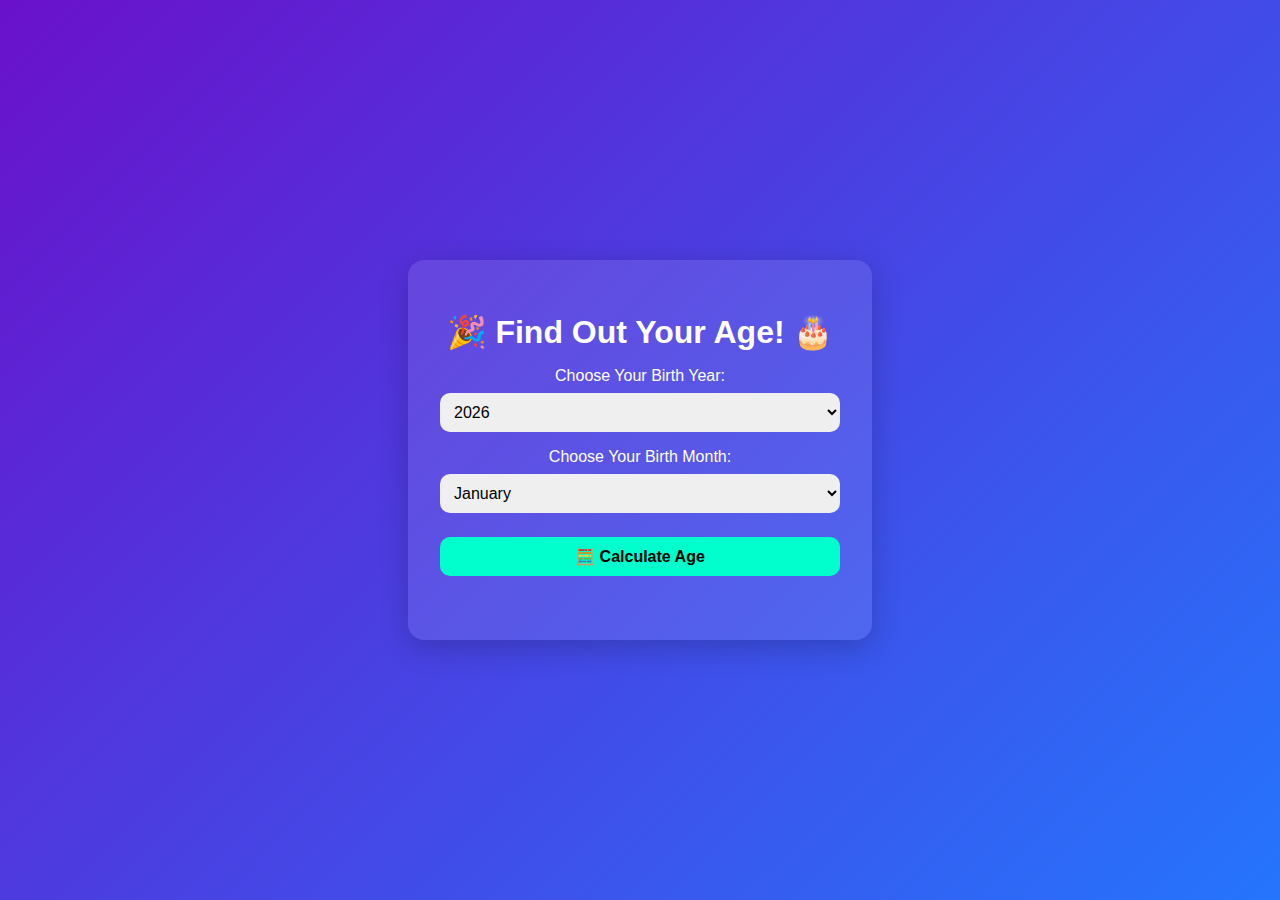
<file: index.html>
<!DOCTYPE html>
<html lang="en">
<head>
  <meta charset="UTF-8">
  <meta name="viewport" content="width=device-width, initial-scale=1">
  <title>Age Calculator | STEM Outreach</title>
  <link rel="stylesheet" href="style.css">
</head>
<body>

  <div class="container">
    <h1>🎉 Find Out Your Age! 🎂</h1>
    
    <label for="birthYear">Choose Your Birth Year:</label>
    <select id="birthYear"></select>

    <label for="birthMonth">Choose Your Birth Month:</label>
    <select id="birthMonth">
      <option value="1">January</option>
      <option value="2">February</option>
      <option value="3">March</option>
      <option value="4">April</option>
      <option value="5">May</option>
      <option value="6">June</option>
      <option value="7">July</option>
      <option value="8">August</option>
      <option value="9">September</option>
      <option value="10">October</option>
      <option value="11">November</option>
      <option value="12">December</option>
    </select>

    <button onclick="calculateAge()">🧮 Calculate Age</button>
    <div class="result" id="resultArea"></div>
  </div>

  <script src="AgeApp.js"></script>
</body>
</html>
</file>
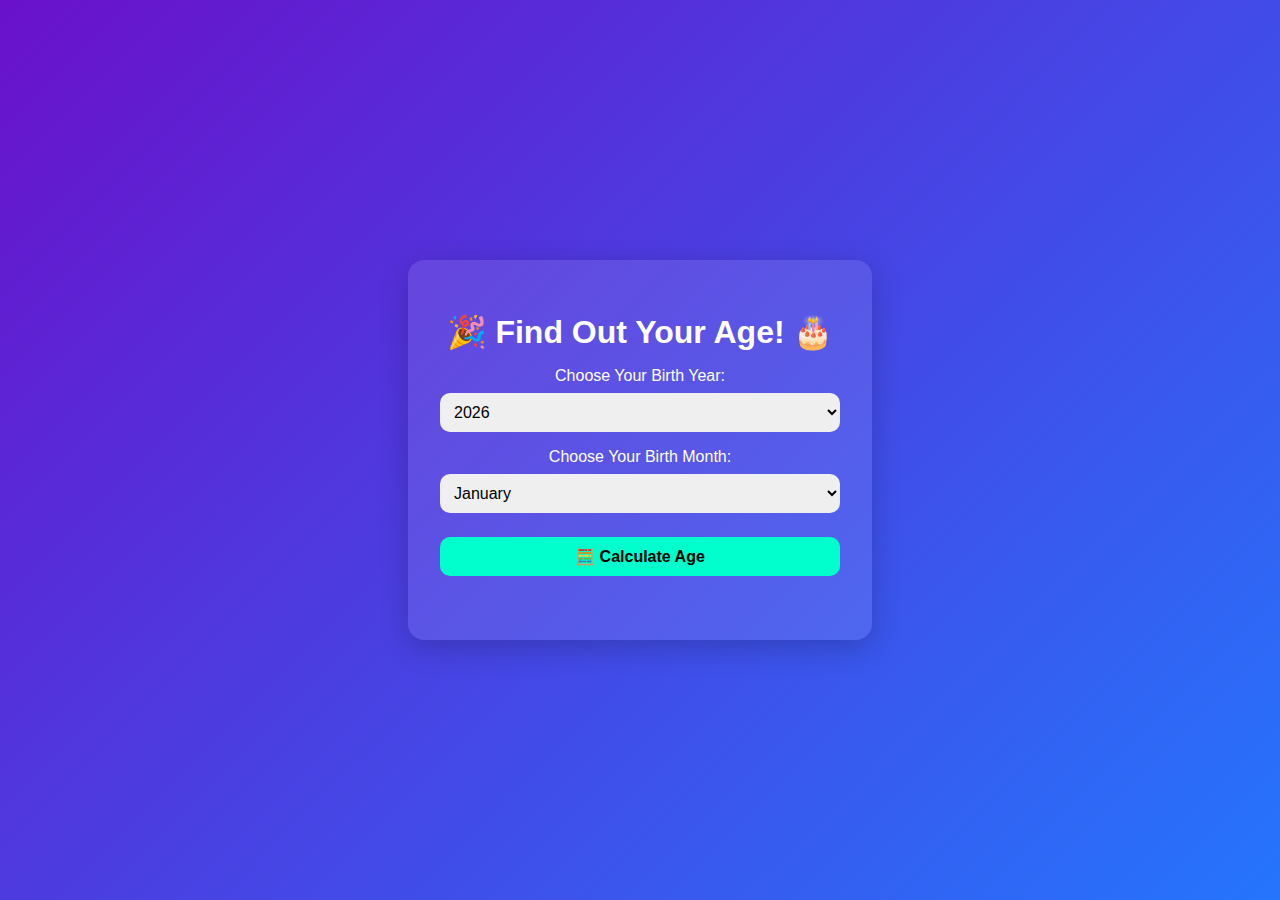
<file: AgeApp.html>
<!DOCTYPE html>
<html lang="en">
<head>
  <meta charset="UTF-8">
  <meta name="viewport" content="width=device-width, initial-scale=1">
  <title>Age Calculator | STEM Outreach</title>
  <link rel="stylesheet" href="AgeApp.css">
</head>
<body>

  <div class="container">
    <h1>🎉 Find Out Your Age! 🎂</h1>
    
    <label for="birthYear">Choose Your Birth Year:</label>
    <select id="birthYear"></select>

    <label for="birthMonth">Choose Your Birth Month:</label>
    <select id="birthMonth">
      <option value="1">January</option>
      <option value="2">February</option>
      <option value="3">March</option>
      <option value="4">April</option>
      <option value="5">May</option>
      <option value="6">June</option>
      <option value="7">July</option>
      <option value="8">August</option>
      <option value="9">September</option>
      <option value="10">October</option>
      <option value="11">November</option>
      <option value="12">December</option>
    </select>

    <button onclick="calculateAge()">🧮 Calculate Age</button>
    <div class="result" id="resultArea"></div>
  </div>

  <script src="AgeApp.js"></script>
</body>
</html>
</file>
<file: style.css>
body {
    font-family: 'Segoe UI', sans-serif;
    background: linear-gradient(135deg, #6a11cb, #2575fc);
    color: #fff;
    display: flex;
    flex-direction: column;
    align-items: center;
    justify-content: center;
    min-height: 100vh;
    margin: 0;
  }
  
  .container {
    background-color: rgba(255, 255, 255, 0.1);
    padding: 2rem;
    border-radius: 16px;
    box-shadow: 0 8px 30px rgba(0,0,0,0.2);
    text-align: center;
    max-width: 400px;
    width: 90%;
  }
  
  h1 {
    margin-bottom: 1rem;
    font-size: 2rem;
  }
  
  label {
    display: block;
    margin-top: 1rem;
    font-size: 1rem;
  }
  
  select, button {
    margin-top: 0.5rem;
    padding: 10px;
    border-radius: 10px;
    border: none;
    font-size: 1rem;
    width: 100%;
  }
  
  button {
    background-color: #00ffcc;
    color: #000;
    font-weight: bold;
    cursor: pointer;
    margin-top: 1.5rem;
    transition: background-color 0.3s;
  }
  
  button:hover {
    background-color: #00ccaa;
  }
  
  .result {
    margin-top: 2rem;
    font-size: 1.3rem;
    font-weight: bold;
  }
  
  .emoji {
    font-size: 2rem;
  }
</file>
<file: AgeApp.css>
body {
    font-family: 'Segoe UI', sans-serif;
    background: linear-gradient(135deg, #6a11cb, #2575fc);
    color: #fff;
    display: flex;
    flex-direction: column;
    align-items: center;
    justify-content: center;
    min-height: 100vh;
    margin: 0;
  }
  
  .container {
    background-color: rgba(255, 255, 255, 0.1);
    padding: 2rem;
    border-radius: 16px;
    box-shadow: 0 8px 30px rgba(0,0,0,0.2);
    text-align: center;
    max-width: 400px;
    width: 90%;
  }
  
  h1 {
    margin-bottom: 1rem;
    font-size: 2rem;
  }
  
  label {
    display: block;
    margin-top: 1rem;
    font-size: 1rem;
  }
  
  select, button {
    margin-top: 0.5rem;
    padding: 10px;
    border-radius: 10px;
    border: none;
    font-size: 1rem;
    width: 100%;
  }
  
  button {
    background-color: #00ffcc;
    color: #000;
    font-weight: bold;
    cursor: pointer;
    margin-top: 1.5rem;
    transition: background-color 0.3s;
  }
  
  button:hover {
    background-color: #00ccaa;
  }
  
  .result {
    margin-top: 2rem;
    font-size: 1.3rem;
    font-weight: bold;
  }
  
  .emoji {
    font-size: 2rem;
  }
</file>
